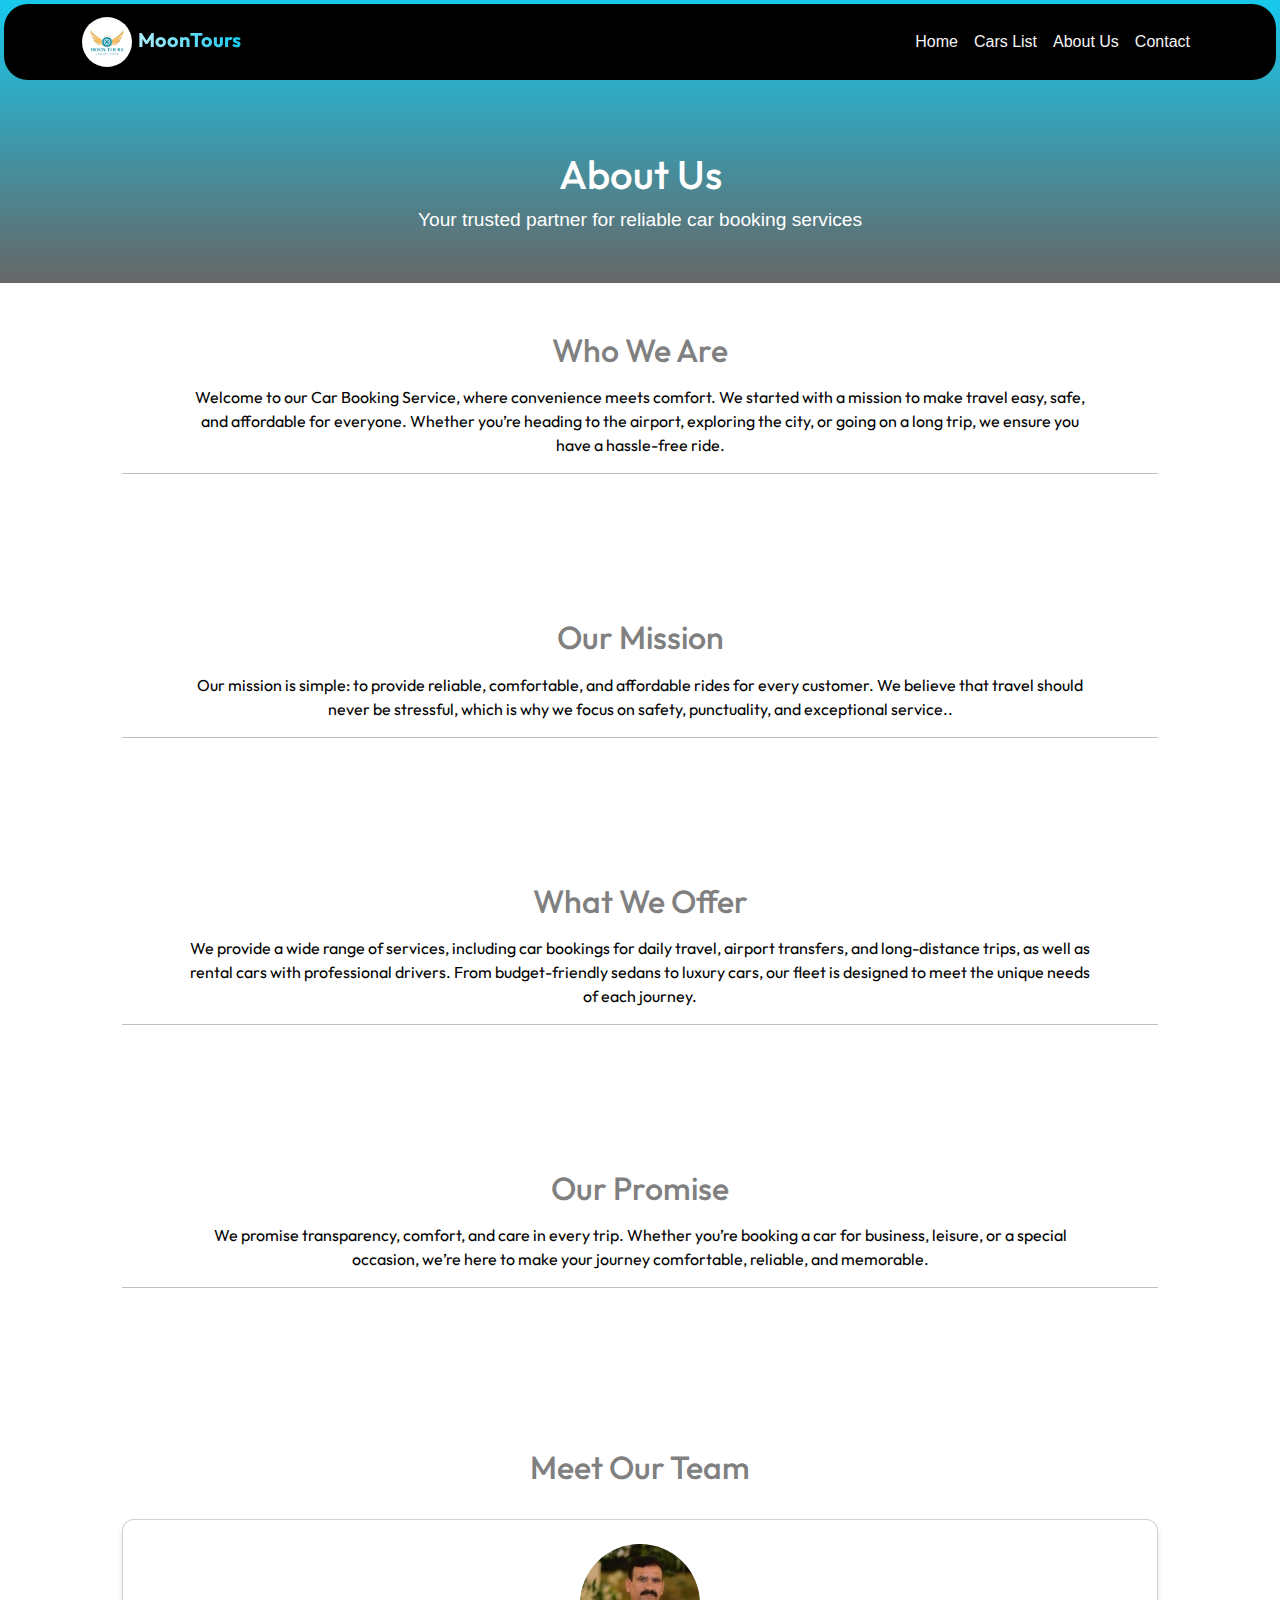
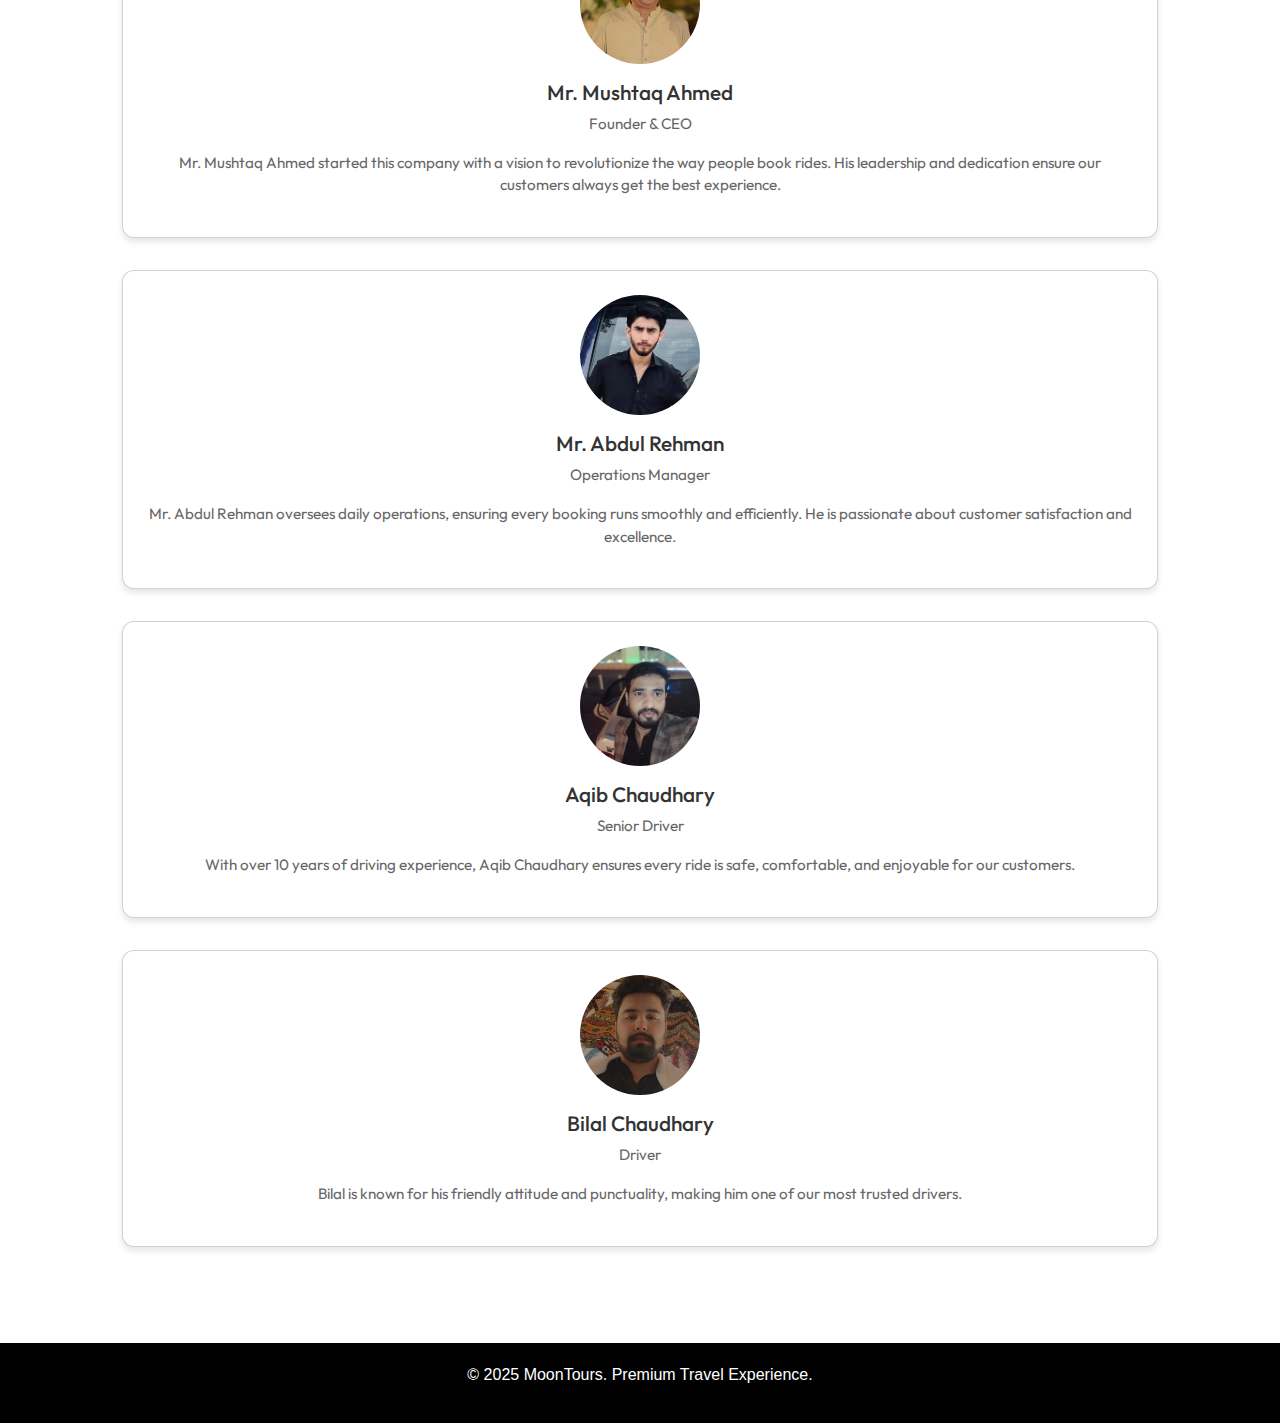
<file: about.html>
<!DOCTYPE html>
<html lang="en">
<head>
  <meta charset="UTF-8">
  <meta name="viewport" content="width=device-width, initial-scale=1.0">

  <link rel="shortcut icon" href="images/favicon.ico" type="image/x-icon">
  <title>MoonToursPk Premium Car Booking - About Us</title>
  
  <link href="https://cdn.jsdelivr.net/npm/bootstrap@5.3.0/dist/css/bootstrap.min.css" rel="stylesheet">
  <link rel="preconnect" href="https://fonts.googleapis.com">
<link rel="preconnect" href="https://fonts.gstatic.com" crossorigin>
<link href="https://fonts.googleapis.com/css2?family=Outfit:wght@100..900&display=swap" rel="stylesheet">

  <link rel="stylesheet" href="style.css">
  <link rel="stylesheet" href="aboutCSS.css">

</head>
<body>
<!-- NAVBAR -->
<nav class="navbar navbar-expand-lg navbar-dark fixed-top">
  <div class="container">
    <a class="navbar-brand" href="index.html"><img src="images/logo.png" alt="Logo"> MoonTours</a>
    <button class="navbar-toggler" type="button" data-bs-toggle="collapse" data-bs-target="#navbarNav">
      <span class="navbar-toggler-icon"></span>
    </button>
    <div class="collapse navbar-collapse" id="navbarNav">
      <ul class="navbar-nav ms-auto">
        <li class="nav-item"><a class="nav-link" href="index.html">Home</a></li>
        <li class="nav-item"><a class="nav-link" href="cars.html">Cars List</a></li>
        <li class="nav-item"><a class="nav-link" href="about.html">About Us</a></li>
        <li class="nav-item"><a class="nav-link" href="contact.html">Contact</a></li>
      </ul>
    </div>
  </div>
</nav>

<header>
  <h1>About Us</h1>
  <p>Your trusted partner for reliable car booking services</p>
</header>
  <div class="box-container">
    <section class="about">
      <h2 >Who We Are</h2>
      <p>
        Welcome to our Car Booking Service, where convenience meets comfort. 
        We started with a mission to make travel easy, safe, and affordable for everyone. 
        Whether you’re heading to the airport, exploring the city, or going on a long trip, 
        we ensure you have a hassle-free ride.
      </p>
      <hr>
    </section>

    <section class="about">
      <h2 >Our Mission</h2>
      <p>
        Our mission is simple: to provide reliable, comfortable, and affordable rides for every customer. 
        We believe that travel should never be stressful, which is why we focus on safety, punctuality,
        and exceptional service..
      </p>
      <hr>
   </section>

   <section class="about">
      <h2 >What We Offer</h2>
      <p>
        We provide a wide range of services, including car bookings for daily travel, airport transfers, 
        and long-distance trips, as well as rental cars with professional drivers. 
        From budget-friendly sedans to luxury cars, our fleet is designed to meet the unique needs of each journey.
      </p>
      <hr>
   </section>

   <section class="about">
      <h2 >Our Promise</h2>
      <p>
        We promise transparency, comfort, and care in every trip. Whether you’re booking a car for business, leisure, 
        or a special occasion, we’re here to make your journey comfortable, reliable, and memorable.
      </p>
      <hr>
    </section>
  </div>

  <section class="team">
    <h2>Meet Our Team</h2>
    <div class="team-members">

      <!-- Owner -->
      <div class="card">
        <img src="images/persons/founder.jpg" alt="owner">
        <h3>Mr. Mushtaq Ahmed</h3>
        <p>Founder & CEO</p>
        <p>
          Mr. Mushtaq Ahmed started this company with a vision to revolutionize the way people book rides. 
          His leadership and dedication ensure our customers always get the best experience.
        </p>
      </div>

      <!-- Team Member -->
      <div class="card">
        <img src="images/persons/Operations_Manager.jpg" alt="rent a car">
        <h3>Mr. Abdul Rehman</h3>
        <p>Operations Manager</p>
        <p>
          Mr. Abdul Rehman oversees daily operations, ensuring every booking runs smoothly and efficiently. 
          He is passionate about customer satisfaction and excellence.
        </p>
      </div>

      <!-- Driver -->
      <div class="card">
        <img src="images/persons/Senior_Driver.jpg" alt="rent a car">
        <h3>Aqib Chaudhary</h3>
        <p>Senior Driver</p>
        <p>
          With over 10 years of driving experience, Aqib Chaudhary ensures every ride is safe, 
          comfortable, and enjoyable for our customers.
        </p>
      </div>

      <!-- Driver -->
      <div class="card">
        <img src="images/persons/Driver.jpg" alt="rent a car">
        <h3>Bilal Chaudhary</h3>
        <p>Driver</p>
        <p>
          Bilal is known for his friendly attitude and punctuality, 
          making him one of our most trusted drivers.
        </p>
      </div>

  </section>

<!-- FOOTER -->
<footer>
  <p>&copy; 2025 MoonTours. Premium Travel Experience.</p>
</footer>

<script src="https://cdn.jsdelivr.net/npm/bootstrap@5.3.0/dist/js/bootstrap.bundle.min.js"></script>
</body>
</html>
</file>
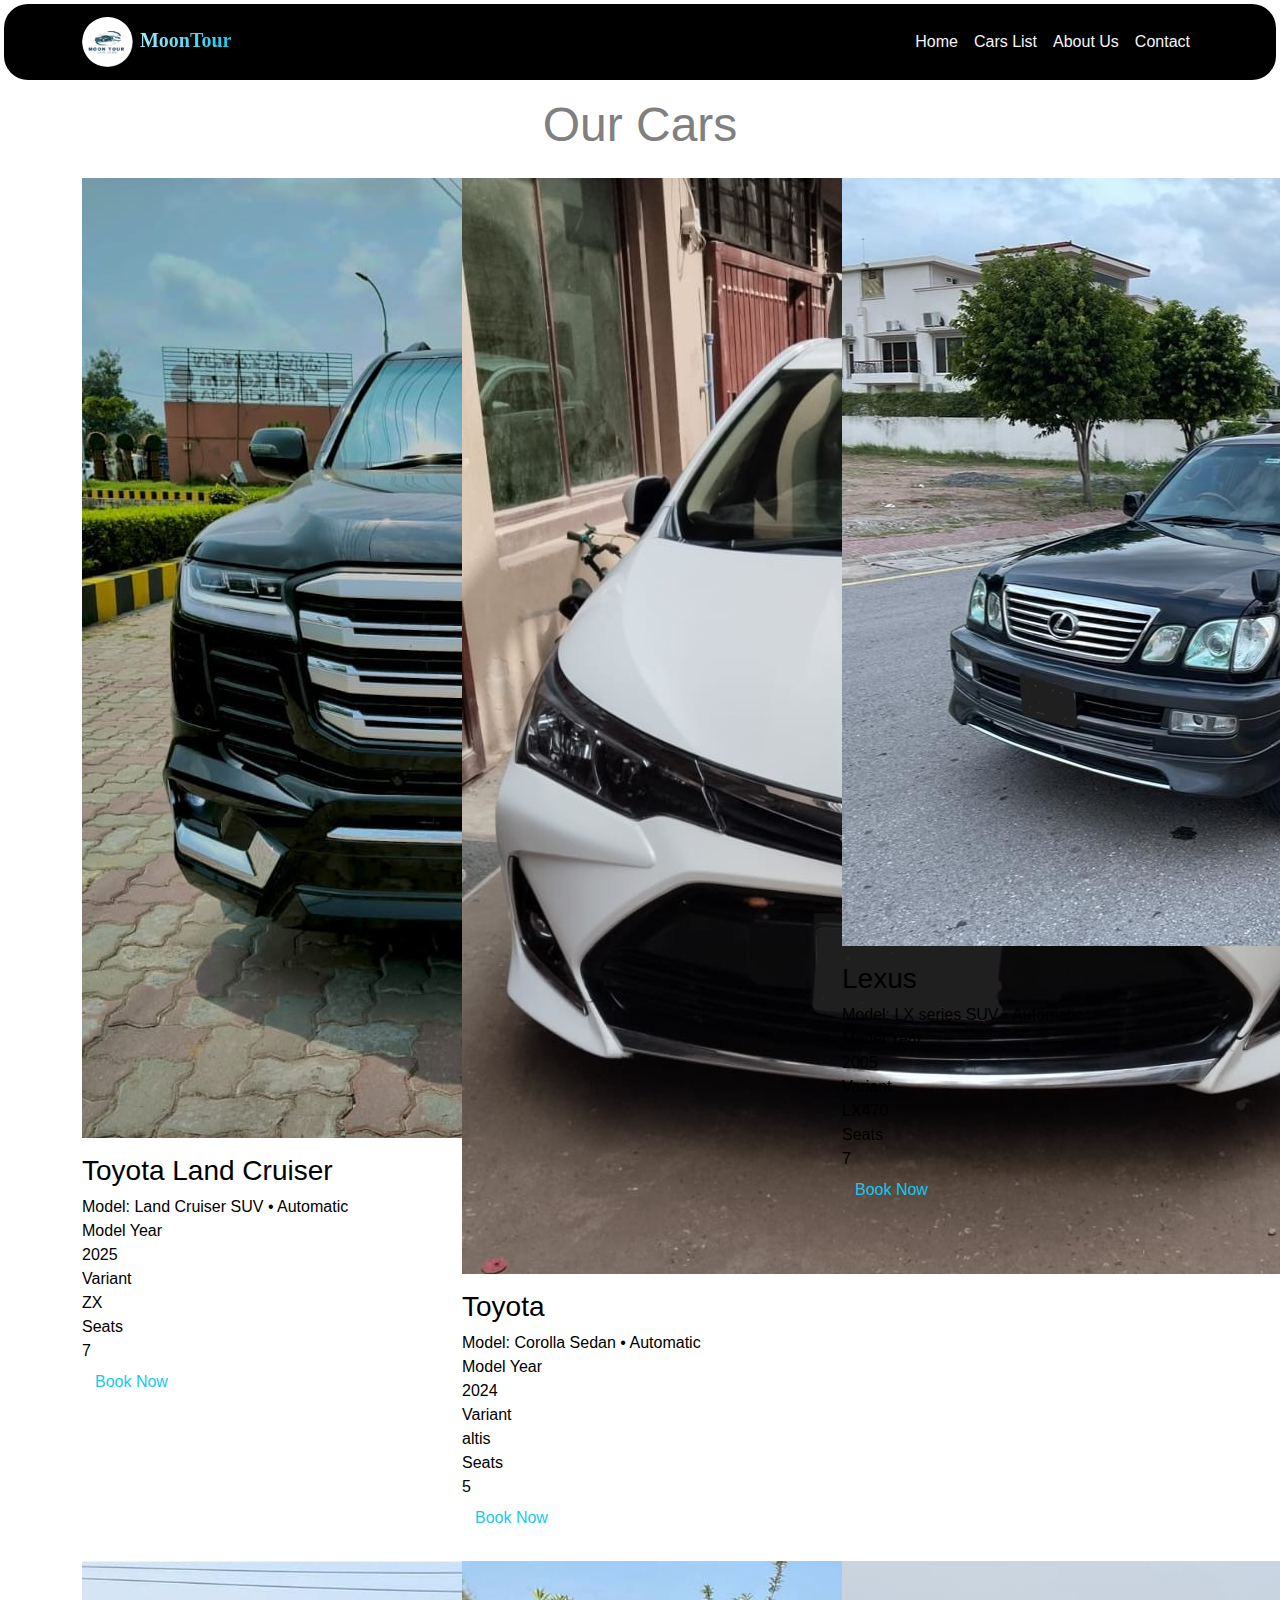
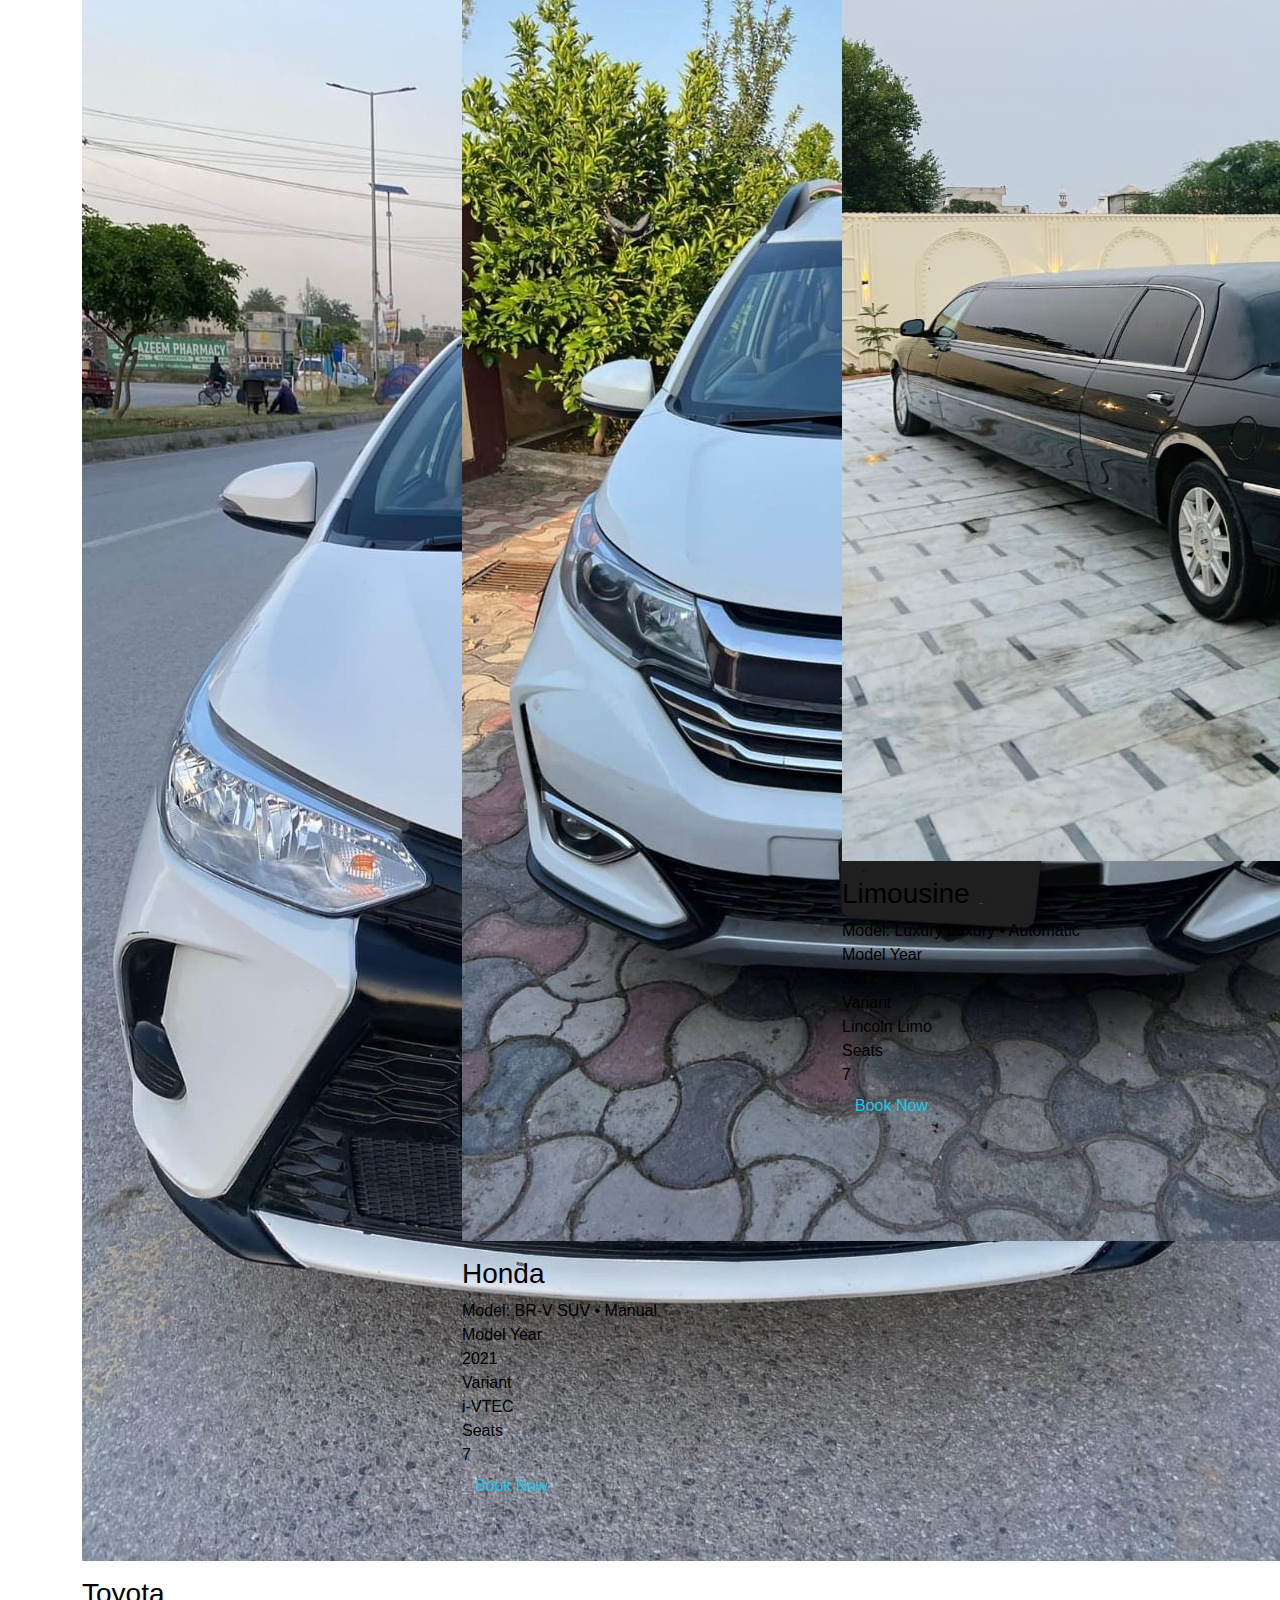
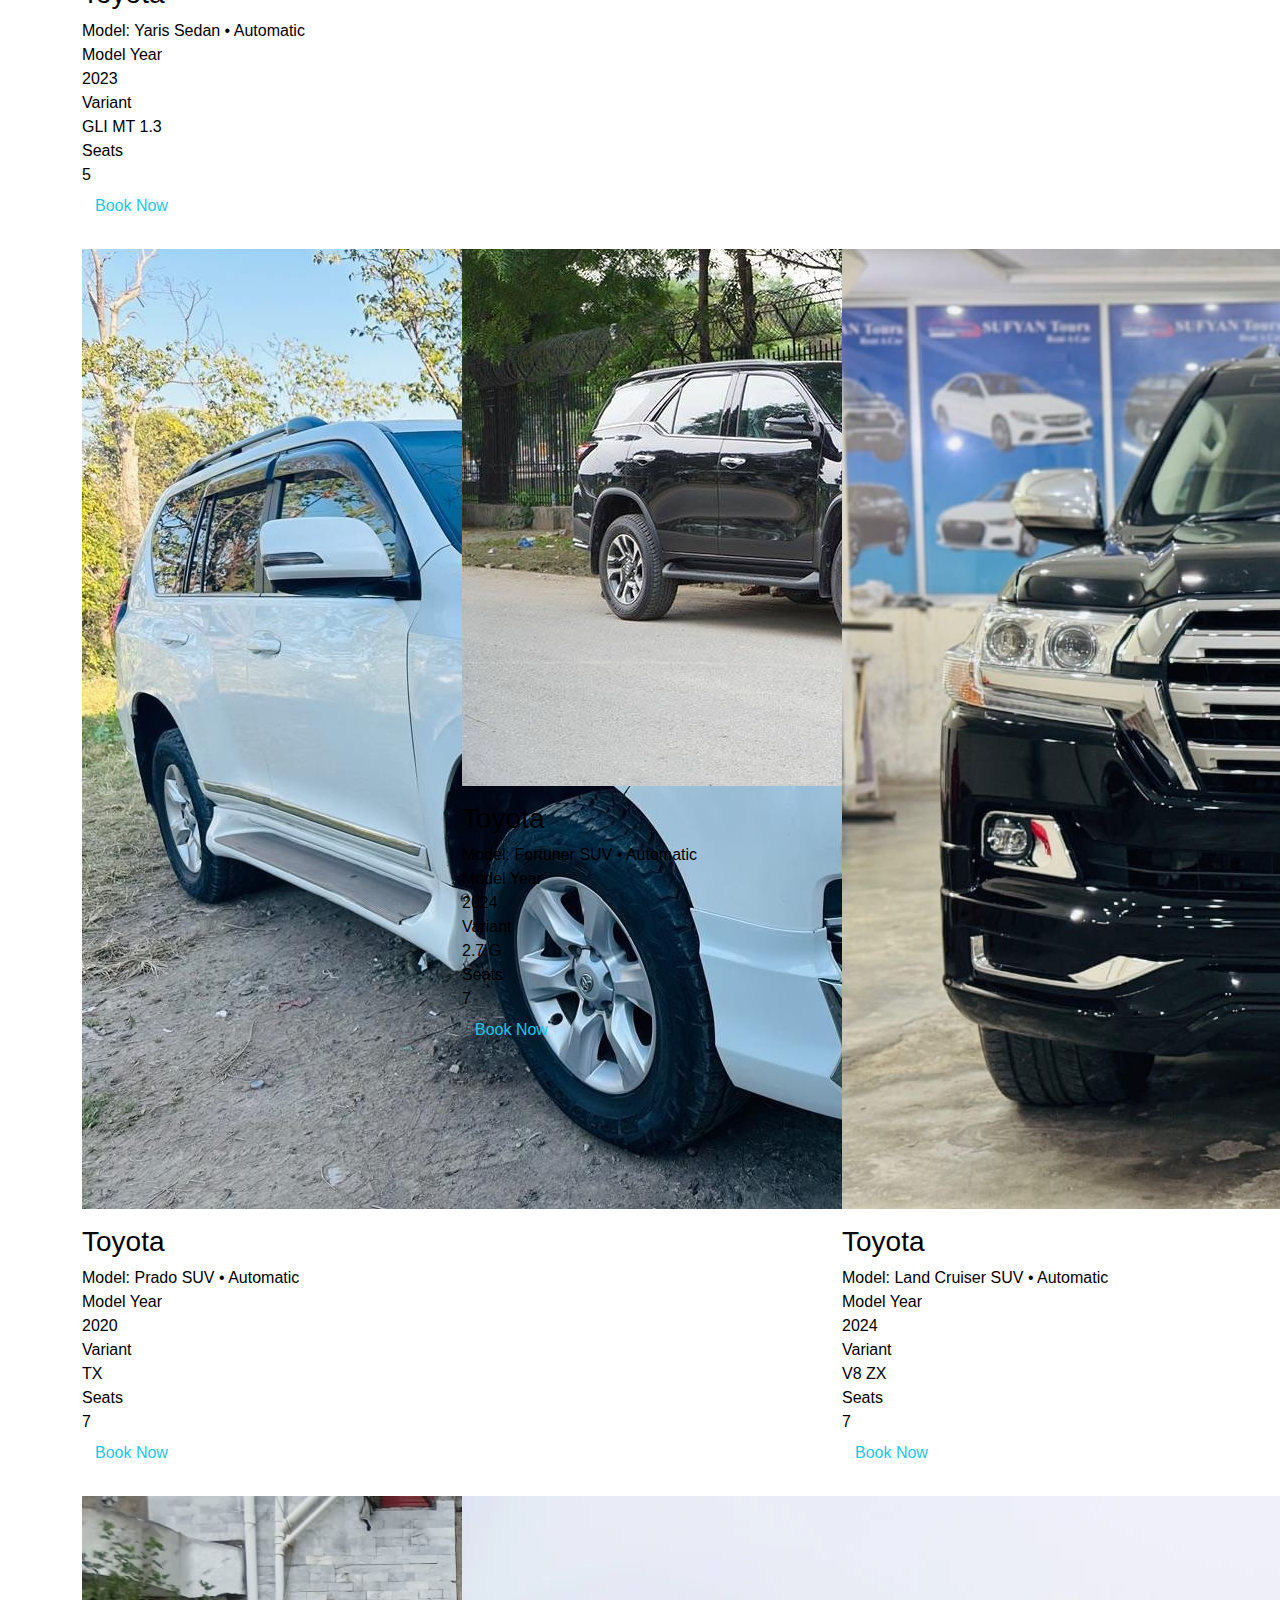
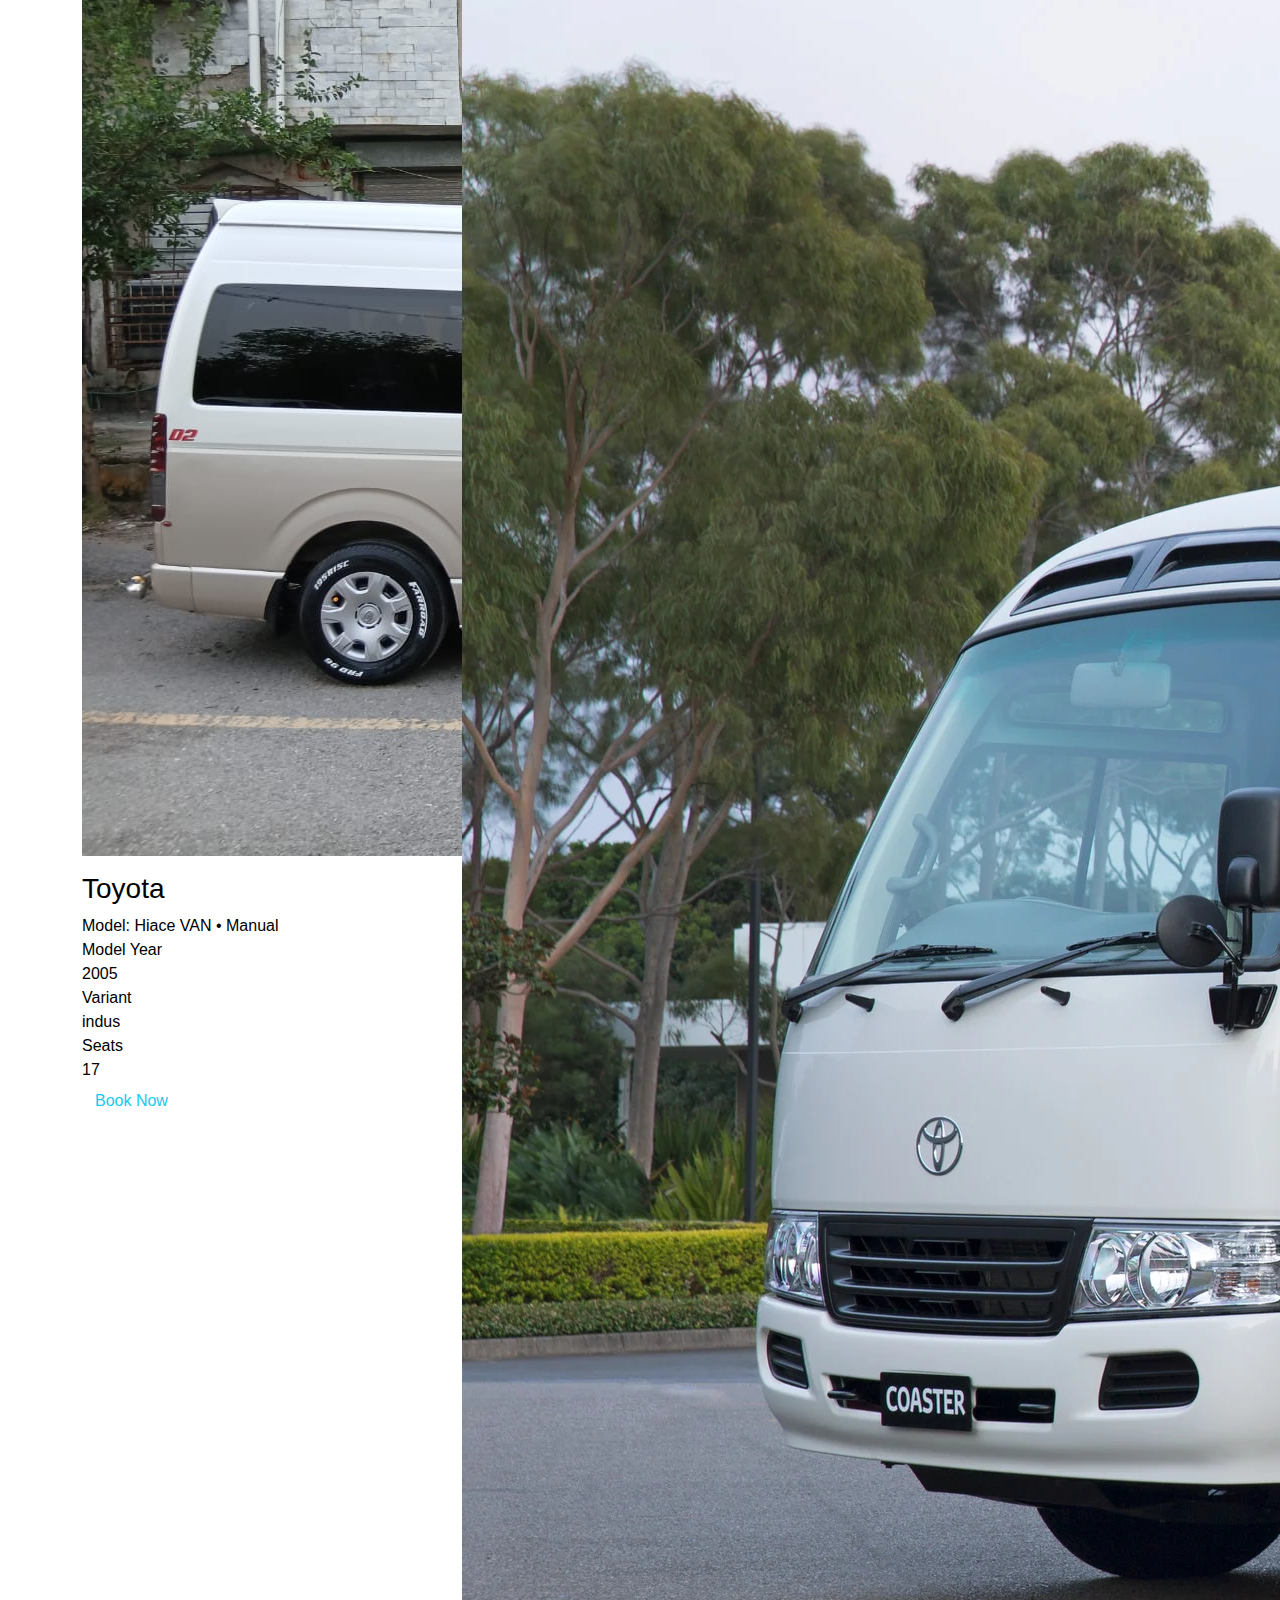
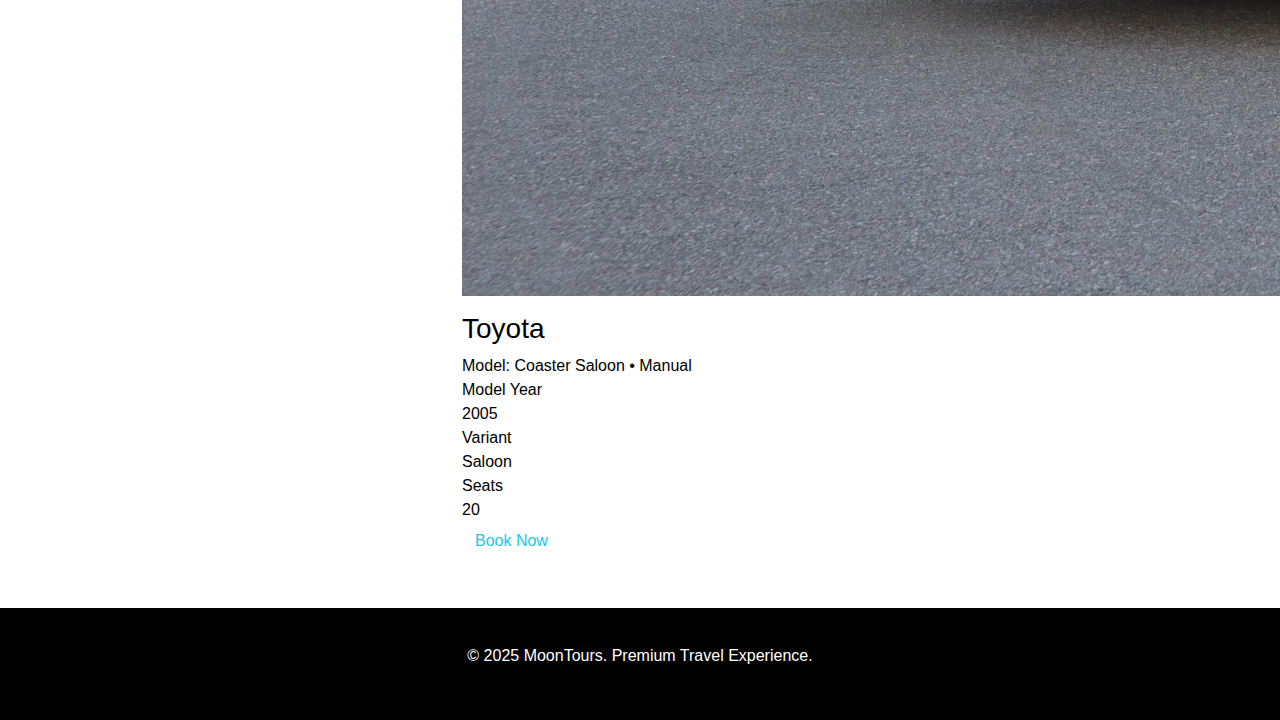
<file: cars.html>
<!DOCTYPE html>
<html lang="en">
<head>
  <meta charset="UTF-8">
  <meta name="viewport" content="width=device-width, initial-scale=1.0">
  <title>Car Booking - Premium</title>
  <link href="https://cdn.jsdelivr.net/npm/bootstrap@5.3.0/dist/css/bootstrap.min.css" rel="stylesheet">
  <link rel="stylesheet" href="style.css">
</head>
<body>

  <!-- NAVBAR -->
<nav class="navbar navbar-expand-lg navbar-dark fixed-top">
  <div class="container">
    <a class="navbar-brand" href="home.html"><img src="images/logo.jpg" alt="Logo"> MoonTour</a>
    <button class="navbar-toggler" type="button" data-bs-toggle="collapse" data-bs-target="#navbarNav">
      <span class="navbar-toggler-icon"></span>
    </button>
    <div class="collapse navbar-collapse" id="navbarNav">
      <ul class="navbar-nav ms-auto">
        <li class="nav-item"><a class="nav-link" href="home.html">Home</a></li>
        <li class="nav-item"><a class="nav-link" href="cars.html">Cars List</a></li>
        <li class="nav-item"><a class="nav-link" href="about.html">About Us</a></li>
        <li class="nav-item"><a class="nav-link" href="contact.html">Contact</a></li>
      </ul>
    </div>
  </div>
</nav>


<!-- CARS SECTION -->
<section class="container mt-5 pt-5">
  <h2 class="text-center mb-4" style=" font-size: 3rem; color: gray;">Our Cars</h2>
  <div class="row g-4" id="car-list"></div> <!-- JS will inject cards here -->
</section>

<footer>
  <p class="text-center py-3">&copy; 2025 MoonTours. Premium Travel Experience.</p>
</footer>

<script src="script.js"></script>
<script src="https://cdn.jsdelivr.net/npm/bootstrap@5.3.0/dist/js/bootstrap.bundle.min.js"></script>
</body>
</html>
</file>
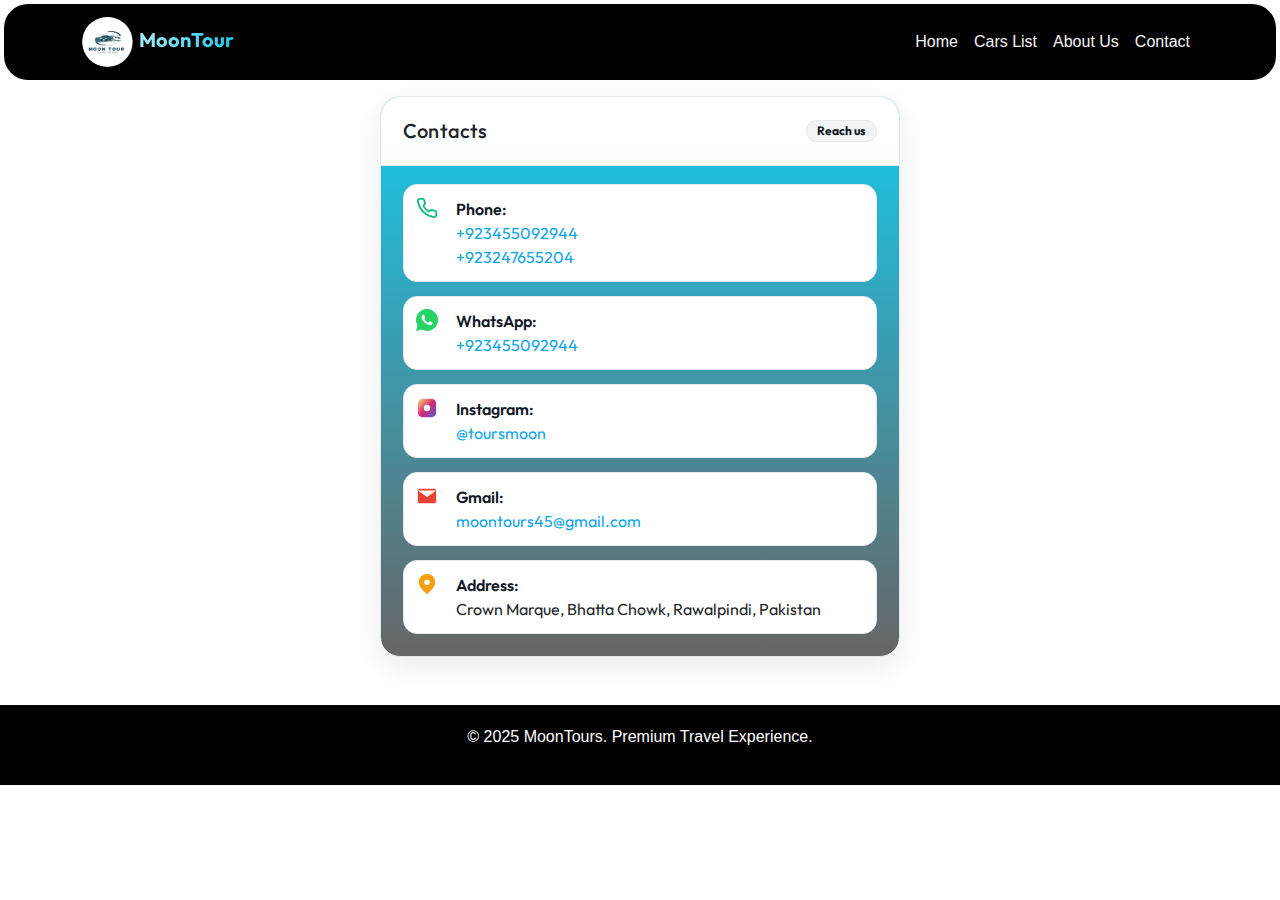
<file: contact.html>
<!DOCTYPE html>
<html lang="en">
<head>
  <meta charset="UTF-8">
  <meta name="viewport" content="width=device-width, initial-scale=1.0">
  <title>Car Booking - Premium</title>
  <link href="https://cdn.jsdelivr.net/npm/bootstrap@5.3.0/dist/css/bootstrap.min.css" rel="stylesheet">
  <link rel="stylesheet" href="style.css">
  <link rel="stylesheet" href="contactStyle.css">

   <link rel="preconnect" href="https://fonts.googleapis.com">
<link rel="preconnect" href="https://fonts.gstatic.com" crossorigin>
<link href="https://fonts.googleapis.com/css2?family=Outfit:wght@100..900&display=swap" rel="stylesheet">

</head>
<body class="contact-body">

<!-- NAVBAR -->
<nav class="navbar navbar-expand-lg navbar-dark fixed-top">
  <div class="container">
    <a class="navbar-brand" href="home.html"><img src="images/logo.jpg" alt="Logo"> MoonTour</a>
    <button class="navbar-toggler" type="button" data-bs-toggle="collapse" data-bs-target="#navbarNav">
      <span class="navbar-toggler-icon"></span>
    </button>
    <div class="collapse navbar-collapse" id="navbarNav">
      <ul class="navbar-nav ms-auto">
        <li class="nav-item"><a class="nav-link" href="index.html">Home</a></li>
        <li class="nav-item"><a class="nav-link" href="cars.html">Cars List</a></li>
        <li class="nav-item"><a class="nav-link" href="about.html">About Us</a></li>
        <li class="nav-item"><a class="nav-link" href="contact.html">Contact</a></li>
      </ul>
    </div>
  </div>
</nav>

 <article class="card" role="region" aria-labelledby="contacts-title">
    <header class="card-header">
      <h1 id="contacts-title">Contacts</h1>
      <span class="badge reach-us-bg" aria-hidden="true">Reach us</span>
    </header>

    <div class="card-content">
      <ul class="list">
        <li class="item">
          <span class="icon" aria-hidden="true">
            <svg viewBox="0 0 24 24" fill="none" stroke="#10b981" stroke-width="2" stroke-linecap="round" stroke-linejoin="round">
              <path d="M22 16.92v3a2 2 0 0 1-2.18 2 19.79 19.79 0 0 1-8.63-3.07 19.5 19.5 0 0 1-6-6A19.79 19.79 0 0 1 2.08 4.18 2 2 0 0 1 4.06 2h3a2 2 0 0 1 2 1.72c.12.86.33 1.7.62 2.5a2 2 0 0 1-.45 2.11L8.09 9.91a16 16 0 0 0 6 6l1.58-1.14a2 2 0 0 1 2.11-.45c.8.29 1.64.5 2.5.62A2 2 0 0 1 22 16.92z"/>
            </svg>
          </span>
          <div class="value">
            <span class="label">Phone:</span>
            <a href="tel:+923455092944">+923455092944</a> <br>
            <a href="tel:+923247655204">+923247655204</a>
          </div>
        </li>

        <li class="item">
          <span class="icon" aria-hidden="true">
            <svg viewBox="0 0 24 24" fill="#25D366">
              <path d="M12 0C5.373 0 0 5.373 0 12c0 2.1.54 4.11 1.56 5.9L0 24l6.27-1.65A11.95 11.95 0 0 0 12 24c6.627 0 12-5.373 12-12S18.627 0 12 0z"/>
              <path d="M17.472 14.382c-.297-.149-1.758-.867-2.03-.967-.273-.099-.472-.149-.671.15-.198.297-.767.967-.94 1.164-.173.198-.347.223-.644.074-.297-.149-1.255-.462-2.39-1.475-.883-.788-1.48-1.761-1.653-2.059-.173-.297-.018-.458.13-.606.134-.133.298-.347.446-.52.149-.174.198-.298.298-.497.099-.198.05-.372-.025-.521-.075-.149-.671-1.611-.92-2.207-.242-.579-.487-.5-.671-.51-.173-.009-.372-.011-.571-.011-.198 0-.52.074-.792.372-.273.297-1.04 1.016-1.04 2.479 0 1.462 1.065 2.875 1.213 3.074.149.198 2.096 3.2 5.082 4.487.71.307 1.263.49 1.694.628.712.227 1.36.195 1.871.118.571-.085 1.758-.719 2.006-1.414.248-.695.248-1.291.173-1.414-.074-.123-.272-.198-.57-.347z" fill="#fff"/>
            </svg>
          </span>
          <div class="value">
            <span class="label">WhatsApp:</span>
            <a href="https://wa.me/+923455092944" target="_blank">+923455092944</a>
          </div>
        </li>

        <li class="item">
          <span class="icon" aria-hidden="true">
            <svg viewBox="0 0 24 24" fill="url(#instaGradient)">
              <defs>
                <linearGradient id="instaGradient" x1="0" y1="0" x2="1" y2="1">
                  <stop offset="0%" stop-color="#feda75"/>
                  <stop offset="50%" stop-color="#d62976"/>
                  <stop offset="100%" stop-color="#4f5bd5"/>
                </linearGradient>
              </defs>
              <rect x="2" y="2" width="20" height="20" rx="5" ry="5"/>
              <circle cx="12" cy="12" r="3.5" fill="#fff"/>
            </svg>
          </span>
          <div class="value">
            <span class="label">Instagram:</span>
            <a href="https://www.instagram.com/toursmoon?igsh=Z215cWp4dzB1OTYz" target="_blank">@toursmoon</a>
          </div>
        </li>

        <li class="item">
          <span class="icon" aria-hidden="true">
            <svg viewBox="0 0 24 24" fill="#EA4335">
              <path d="M20 4H4a2 2 0 0 0-2 2v12a2 2 0 0 0 2 2h16a2 2 0 0 0 2-2V6a2 2 0 0 0-2-2z"/>
              <path d="M22 6 12 13 2 6" fill="#fff"/>
            </svg>
          </span>
          <div class="value">
            <span class="label">Gmail:</span>
            <a href="mailto:moontours45@gmail.com">moontours45@gmail.com</a>
          </div>
        </li>

        <li class="item">
          <span class="icon" aria-hidden="true">
            <svg viewBox="0 0 24 24" fill="#F59E0B">
              <path d="M21 10c0 6-9 13-9 13S3 16 3 10a9 9 0 1 1 18 0z"/>
              <circle cx="12" cy="10" r="3" fill="#fff"/>
            </svg>
          </span>
          <div class="value">
            <span class="label">Address:</span>
            <span>Crown Marque, Bhatta Chowk, Rawalpindi, Pakistan</span>
          </div>
        </li>
      </ul>
    </div>
  </article>






<!-- FOOTER -->
<footer>
  <p>&copy; 2025 MoonTours. Premium Travel Experience.</p>
</footer>

<script src="https://cdn.jsdelivr.net/npm/bootstrap@5.3.0/dist/js/bootstrap.bundle.min.js"></script>
</body>
</html>
</file>
<file: style.css>
body {
      font-family: 'Poppins', sans-serif;
      background: white;
      color: black;
    }
    .navbar {
      background: black;
      border-radius: 1.5rem;
      margin: 0.25rem;
      backdrop-filter: blur(10px);
    }
    .navbar-brand{
      font-family: 'Outfit';
    font-size: 1.25rem;
    font-weight: 700;
    background: linear-gradient(90deg, white, #17C9ED);
    -webkit-background-clip: text;
    -webkit-text-fill-color: transparent;
      color: #17C9ED
    }
    .navbar-brand img {
      border-radius: 50px;
      height: 50px;
      margin-right: 2px;
    }
    .why-container{
      color: grey;
      place-items: center;
      margin: 2rem 0;
    }
.why-container h2{
  font-family: 'Outfit';
  font-size: 3rem;
}

    .hero-section {
      height: 100vh;
      padding-top: 50px;
      background: linear-gradient(#17C9ED, rgba(0,0,0,0.6)), url('images/hero.jpg') center/cover no-repeat;
      display: flex;
      justify-content: center;
      align-items: center;
      text-align: center;
      color: #fff;
    }
    .nav-link{
      color: whitesmoke;
    }
    .nav-link:hover{
      color :#17C9ED
    }
    .car-logo{
      width: 50%;
       animation: fadeInTopRight 2s ease;
    }
    .hero-section h1 {
      font-size: 3.5rem;
      font-weight: 700;
      text-shadow: 0 4px 20px rgba(0,0,0,0.6);
      animation: fadeInUp 1s ease;
    }
    .hero-section p {
      font-size: 1.2rem;
      margin-bottom: 20px;
      animation: fadeInUp 1s ease;
    }
    .btn-premium {
      background: linear-gradient(135deg, #ffd700, #ffb400);
      border: none;
      color: #000;
      font-weight: 600;
      padding: 12px 28px;
      border-radius: 30px;
      box-shadow: 0 5px 20px rgba(255, 215, 0, 0.4);
      transition: transform 0.3s ease, box-shadow 0.3s ease;
      animation: fadeInUp 1.5s ease;
    }
    .btn-premium:hover {
      transform: translateY(-5px);
      box-shadow: 0 10px 30px rgba(255, 215, 0, 0.6);
    }
    .card-3d {
      background: white;
      border: 1px solid rgba(255,255,255,0.15);
      border-radius: 20px;
      backdrop-filter: blur(15px);
     
      box-shadow: 0 10px 30px rgba(0,0,0,0.3);
      align-items: center;
    }
    .img_icons{
      width: 50px;
      height: 50px;
      margin-right: 2px;
    }

    .reliable-section {
      max-width: 900px;
      margin: auto;
      padding: 60px 20px;
    }

    .reliable-section h2 {
      font-family: 'Outfit';
      font-size: 2.4rem;
      text-align: center;
      margin-bottom: 15px;
      color: grey;
    }

    .reliable-section p.section-intro {
      font-size: 1.2rem;
      color: #555;
      margin-bottom: 40px;
      max-width: 700px;
      margin-left: auto;
      margin-right: auto;
      text-align: center;
    }

    .feature {
      margin-bottom: 35px;
    }

    .feature h3 {
      font-size: 1.4rem;
      margin-bottom: 10px;
      color: #0077b6;
    }

    .feature p {
      font-size: 1rem;
      color: #444;
      line-height: 1.7;
    }

    .icon {
      font-size: 1.8rem;
      margin-right: 10px;
      color: #0077b6;
    }

    .feature-header {
      display: flex;
      align-items: center;
      margin-bottom: 10px;
    }
    
     footer {
      width: 100%;
      margin-top: 3rem;
      background: #000;
      color: #fff;
      text-align: center;
      padding: 20px 10px;
    }

    .footer-links {
      display: flex;
      justify-content: center;
      gap: 20px;
      gap: 3rem;
      flex-wrap: wrap;
    }

    .footer-links a {
      color: #fff;
      font-size: 20px;
      transition: color 0.3s ease;
      text-decoration: none;
    }

    .footer-links a:hover {
      color: #06b6d4;
    }

    .footer-text {
      margin-top: 10px;
      font-size: 14px;
      color: #bbb;
    }
    @keyframes fadeInTopRight {
      from {
      opacity: 0;
      transform: translate3d(100%, -100%, 0); /* from top-right */
  }
  to {
    opacity: 1;
    transform: translate3d(0, 0, 0); /* to original position */
  }
  }
   
    @keyframes fadeInUp {
      from { opacity: 0; transform: translateY(50px); }
      to { opacity: 1; transform: translateY(0); }
    }
</file>
<file: aboutCSS.css>
header {
      background: linear-gradient(#17C9ED, rgba(0,0,0,0.6));
      color: #fff;
      padding: 2rem 1rem;
      padding-top: 150px;
      text-align: center;
    }
    h1, .about,.team{
      font-family: 'outfit';
    }
    header h1 {
      margin: 0;
      font-size: 2.5rem;
    }

    header p {
      font-size: 1.2rem;
      margin-top: 0.5rem;
    }

    section {
      padding: 3rem 2rem;
      max-width: 1100px;
      margin: auto;
    }

    .about {
      margin-bottom: 2rem;
    }

    .about h2 {
      text-align: center;
      margin-bottom: 1rem;
      font-size: 2rem;
      color: gray;
    }

    .about p {
      text-align: center;
      max-width: 900px;
      margin: auto;
    }

    .team {
      margin-top: 3rem;
    }

    .team h2 {
      text-align: center;
      margin-bottom: 2rem;
      font-size: 2rem;
      color: gray;
    }

    .team-members {
      display: grid;
      gap: 2rem;
    }

    .card {
      background: #fff;
      place-items: center;
      border-radius: 12px;
      box-shadow: 0 4px 6px rgba(0,0,0,0.1);
      text-align: center;
      padding: 1.5rem;
      transition: transform 0.3s ease, box-shadow 0.3s ease;
    }

    .card:hover {
      transform: translateY(-10px);
      box-shadow: 0 6px 15px rgba(0,0,0,0.15);
    }

    .card img {
      width: 120px;
      height: 120px;
      border-radius: 50%;
      object-fit: cover;
      margin-bottom: 1rem;
    }

    .card h3 {
      margin-bottom: 0.5rem;
      font-size: 1.3rem;
      color: #333;
    }

    .card p {
      font-size: 0.95rem;
      color: #666;
    }
</file>
<file: contactStyle.css>
body{
    place-items: center;
}
    :root {
      --card-bg: linear-gradient(#17C9ED, rgba(0,0,0,0.6));
      --card-border: #e5e7eb;
      --muted: #6b7280;
      --brand: #0ea5e9;
      --brand-hover: #0284c7;
      --ring: rgba(14, 165, 233, 0.25);
      --shadow: 0 10px 30px rgba(2, 6, 23, 0.08);
      --radius: 20px;
    }

    .card {
      font-family: 'outfit';
      width: 100%;
      max-width: 520px;
      margin-top: 6rem;
      background: var(--card-bg);
      border: 1px solid var(--card-border);
      border-radius: var(--radius);
      box-shadow: var(--shadow);
      overflow: hidden;
    }

    .card-header {
      display: flex;
      align-items: center;
      gap: 12px;
      padding: 20px 22px;
      border-bottom: 1px solid var(--card-border);
      background: linear-gradient(180deg, #ffffff, #fbfdff);
      flex-wrap: wrap;
    }

    .card-header h1 {
      font-size: 1.25rem;
      line-height: 1.4;
      margin: 0;
      letter-spacing: 0.2px;
    }

    span{
        background-color: var();
    }

    .badge {
      margin-left: auto;
      font-size: 0.75rem;
      color:#111827;
      background: #f3f4f6;
      padding: 4px 10px;
      border-radius: 999px;
      border: 1px solid var(--card-border);
    }

    .card-content { padding: 18px 22px 22px; }

    .list { display: grid; gap: 14px; margin: 0; padding: 0; list-style: none; }

    .item {
      display: grid;
      grid-template-columns: 28px 1fr;
      align-items: start;
      gap: 12px;
      padding: 12px;
      border: 1px solid var(--card-border);
      border-radius: 14px;
     
      background: #fff;
      word-wrap: break-word;
    }

    .item:hover {
      background: #f9fafb;
      border-color: #d1d5db;
      transform: translateY(-1px);
    }

    .icon { width: 22px; height: 22px; display: inline-flex; align-items: center; justify-content: center; }
    .icon svg { width: 22px; height: 22px; }
    .label { font-weight: 600; margin-right: 6px; color: #111827; display: block; }

    .value a {
      color: var(--brand);
      text-decoration: none;
      word-break: break-word;
    }

    .value a:hover { color: var(--brand-hover); text-decoration: underline; }

    .subtext { display: block; font-size: 0.875rem; color: var(--muted); margin-top: 2px; }

    a { outline: none; }

    a:focus-visible, .item:has(a:focus-visible) {
      box-shadow: 0 0 0 4px var(--ring);
      border-color: var(--brand);
    }

    @media (max-width: 480px) {
      .card { border-radius: 14px; }
      .card-header { padding: 16px; flex-direction: column; align-items: flex-start; }
      .badge { margin-left: 0; margin-top: 6px; }
      .card-content { padding: 14px 16px 16px; }
      .item { grid-template-columns: 24px 1fr; padding: 10px; gap: 10px; }
      .icon svg { width: 20px; height: 20px; }
      .label { font-size: 0.9rem; }
      .subtext { font-size: 0.8rem; }
    }
    
    .label { font-weight: 600; margin-right: 6px; color: #111827; display: block; }
</file>
